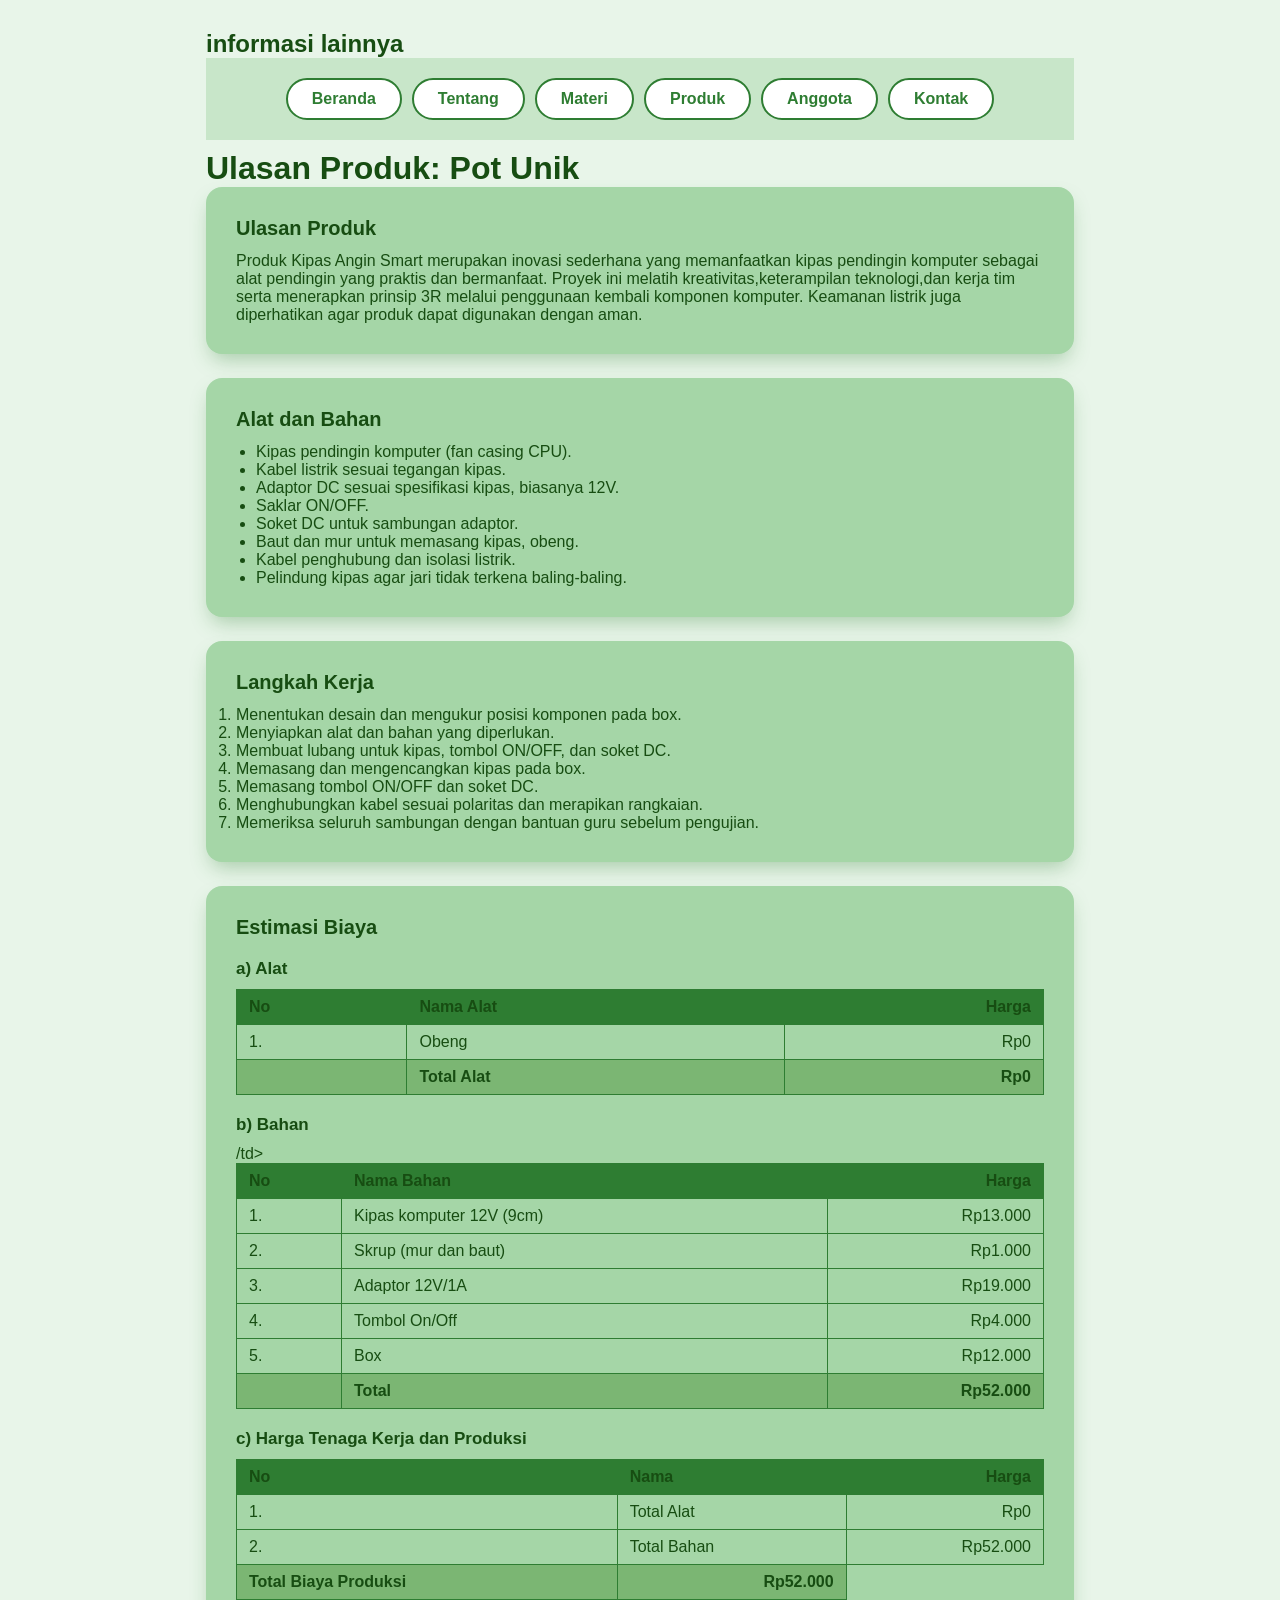
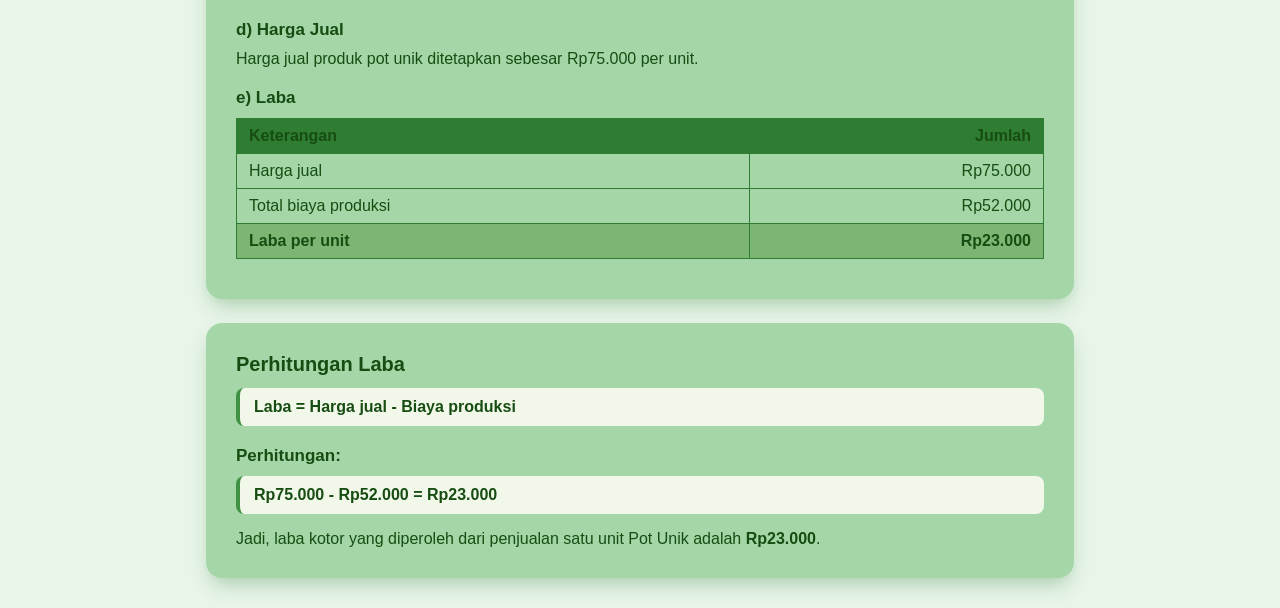
<file: produk1.html>
<!DOCTYPE html>
<html lang="id">
<head>
    <meta charset="UTF-8">
    <meta name="viewport" content="width=device-width, initial-scale=1.0">
    <title>Pot Unik</title>
    <link rel="stylesheet" href="style1.css">
</head>
<body>
    <main class="konten">
        <table >
            <aside>
                <h2>informasi lainnya</h2>
                <nav class="menu">
                    <a href="index.html">Beranda</a>
                    <a href="index.html #tentang">Tentang</a>
                    <a href="index.html #materi">Materi</a>
                    <a href="index.html #produk">Produk</a>
                    <a href="index.html #anggota">Anggota</a>
                    <a href="index.html #kontak">Kontak</a>
                </nav>
            </aside>
        </table>
        <header>
            <h1>Ulasan Produk: Pot Unik</h1>
        </header>

        <section class="halaman">
            <h2>Ulasan Produk</h2>
            <p>
                Produk Kipas Angin Smart merupakan inovasi sederhana yang memanfaatkan   kipas pendingin komputer sebagai alat pendingin yang praktis dan bermanfaat. Proyek ini melatih kreativitas,keterampilan teknologi,dan kerja tim serta menerapkan prinsip 3R melalui penggunaan kembali komponen komputer. Keamanan listrik juga diperhatikan agar produk dapat digunakan dengan aman.  
            </p>
        </section>

        <section class="halaman">
            <h2>Alat dan Bahan</h2>
            <ul>
                <li>Kipas pendingin komputer (fan casing CPU).</li>
                <li>Kabel listrik sesuai tegangan kipas.</li>
                <li>Adaptor DC sesuai spesifikasi kipas, biasanya 12V.</li>
                <li>Saklar ON/OFF.</li>
                <li>Soket DC untuk sambungan adaptor.</li>
                <li>Baut dan mur untuk memasang kipas, obeng.</li>
                <li>Kabel penghubung dan isolasi listrik.</li>
                <li>Pelindung kipas agar jari tidak terkena baling-baling.</li>
            </ul>
        </section>

        <section class="halaman">
            <h2>Langkah Kerja</h2>
            <ol>
                <li>Menentukan desain dan mengukur posisi komponen pada box. </li>
                <li>Menyiapkan alat dan bahan yang diperlukan.</li>
                <li>Membuat lubang untuk kipas, tombol ON/OFF, dan soket DC.</li>
                <li>Memasang dan mengencangkan kipas pada box.</li>
                <li>Memasang tombol ON/OFF dan soket DC.</li>
                <li>Menghubungkan kabel sesuai polaritas dan merapikan rangkaian.</li>
                <li>Memeriksa seluruh sambungan dengan bantuan guru sebelum pengujian.</li>
            </ol>
        </section>

        <section class="halaman">
            <h2>Estimasi Biaya</h2>

            <h3>a) Alat</h3>
            <table>
                <thead>
                    <tr><th>No</th><th>Nama Alat</th><th>Harga</th></tr>
                </thead>
                <tbody>
                    <tr><td>1.</td><td>Obeng</td><td>Rp0</td></tr>
                    <tr class="total"><td></td><td>Total Alat</td><td>Rp0</td></tr>
                </tbody>
            </table>

            <h3>b) Bahan</h3>
            <table>
                <thead>
                    <tr><th>No</th><th>Nama Bahan</th><th>Harga</th></tr>
                </thead>
                <tbody>
                    <tr><td>1.</td><td>Kipas komputer 12V (9cm)</td><td>Rp13.000</td></tr>
                    <tr><td>2.</td><td>Skrup (mur dan baut)</td><td>Rp1.000</td></tr>
                    <tr><td>3.</td><td>Adaptor 12V/1A</td><td>Rp19.000</td></tr>
                    <tr><td>4.</td><td>Tombol On/Off</td>/td><td>Rp4.000</td></tr>
                    <tr><td>5.</td><td>Box</td><td>Rp12.000</td></tr>
                    <tr class="total"><td></td><td>Total</td><td>Rp52.000</td></tr>
                </tbody>
            </table>

            <h3>c) Harga Tenaga Kerja dan Produksi</h3>
            <table>
                <thead>
                    <tr><th>No</th><th>Nama</th><th>Harga</th></tr>
                </thead>
                <tbody>
                    <tr><td>1.</td><td>Total Alat</td><td>Rp0</td></tr>
                    <tr><td>2.</td><td>Total Bahan</td><td>Rp52.000</td></tr>
                    <tr class="total"><td>Total Biaya Produksi</td><td>Rp52.000</td></tr>
                </tbody>
            </table>

            <h3>d) Harga Jual</h3>
            <p>Harga jual produk pot unik ditetapkan sebesar Rp75.000 per unit.</p>

            <h3>e) Laba</h3>
            <table>
                <thead>
                    <tr><th>Keterangan</th><th>Jumlah</th></tr>
                </thead>
                <tbody>
                    <tr><td>Harga jual</td><td>Rp75.000</td></tr>
                    <tr><td>Total biaya produksi</td><td>Rp52.000</td></tr>
                    <tr class="total"><td>Laba per unit</td><td>Rp23.000</td></tr>
                </tbody>
            </table>
        </section>

        <section class="halaman">
            <h2>Perhitungan Laba</h2>
            <p class="rumus">Laba = Harga jual - Biaya produksi</p>

            <h3>Perhitungan:</h3>
            <p class="rumus">Rp75.000 - Rp52.000 = Rp23.000</p>

            <p>
                Jadi, laba kotor yang diperoleh dari penjualan satu unit
                Pot Unik adalah <strong>Rp23.000</strong>.
            </p>
        </section>
    </main>
</body>
</html>
</file>
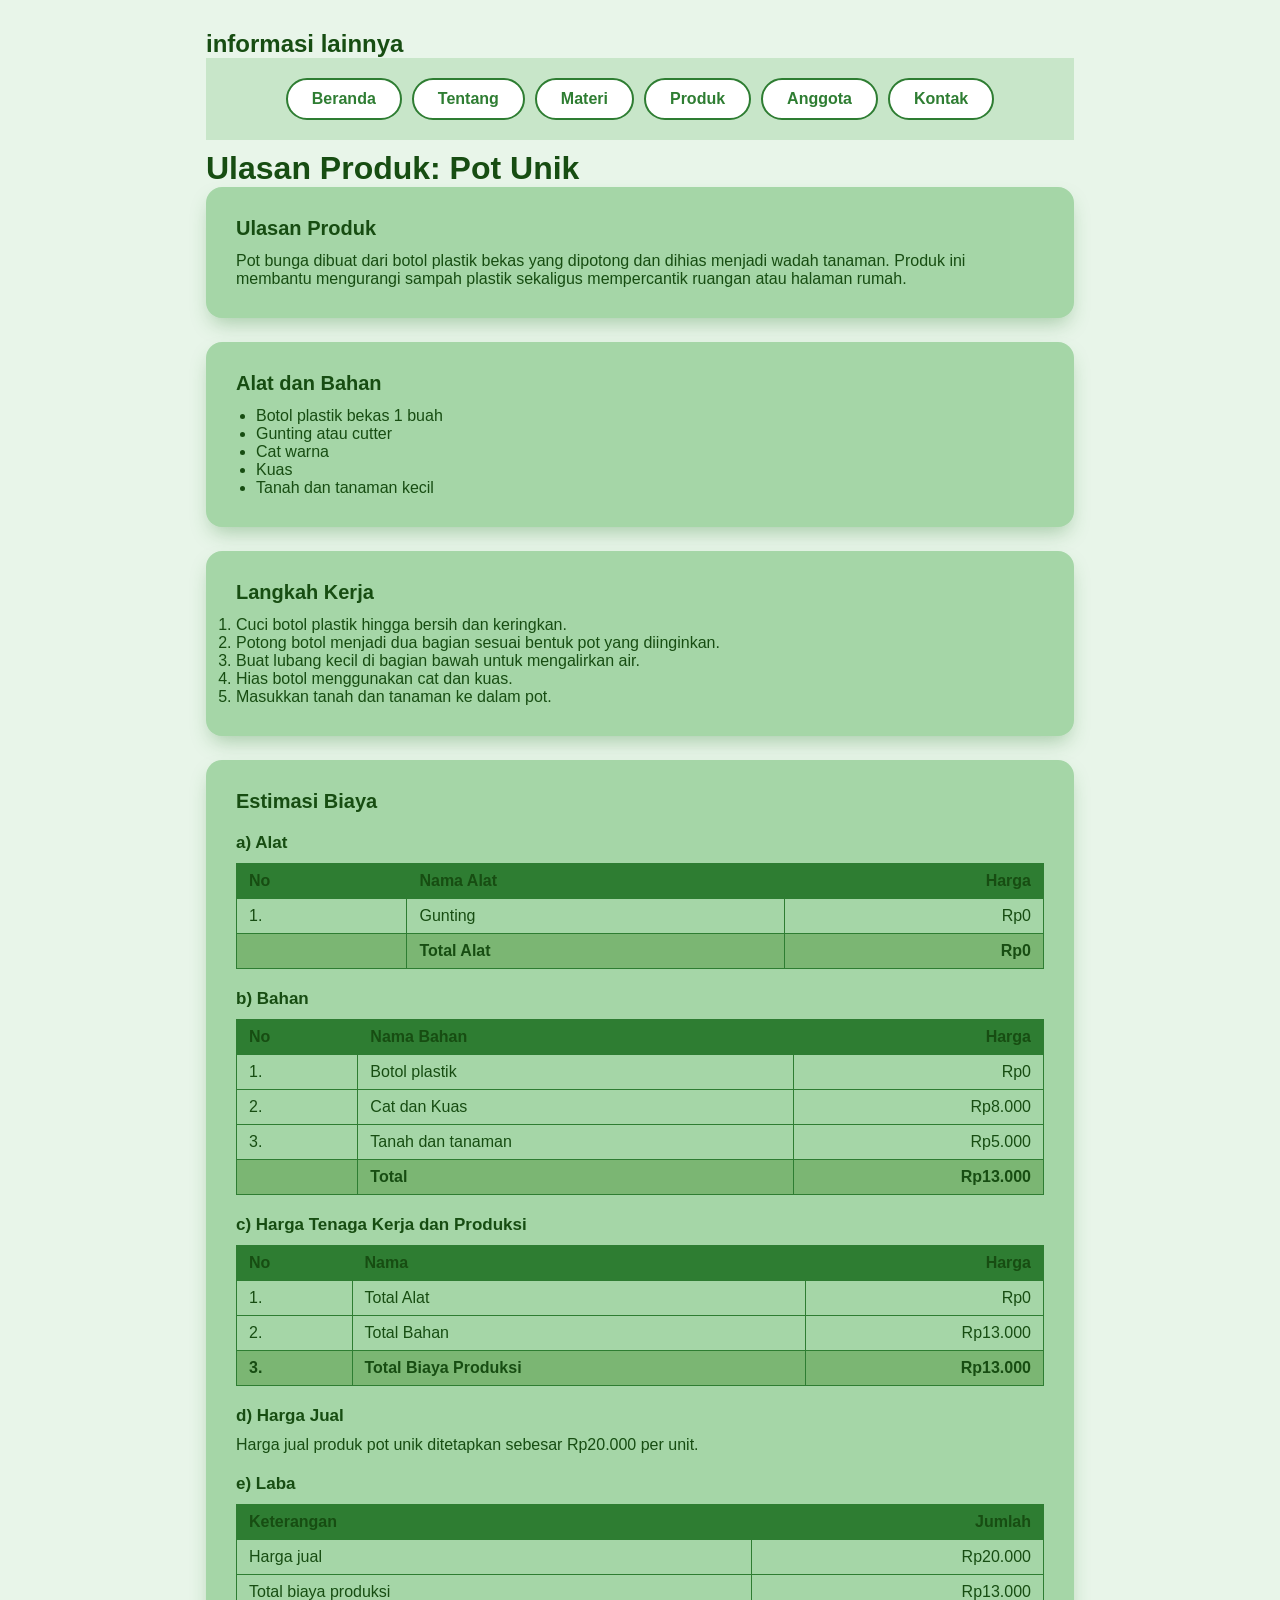
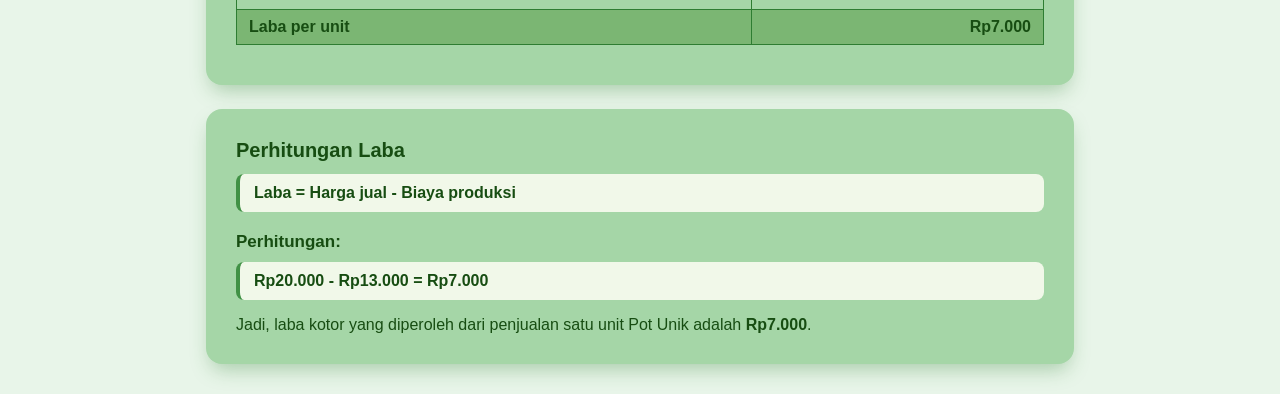
<file: produk2.html>
<!DOCTYPE html>
<html lang="id">
<head>
    <meta charset="UTF-8">
    <meta name="viewport" content="width=device-width, initial-scale=1.0">
    <title>Pot Unik</title>
    <link rel="stylesheet" href="style2.css">
</head>
<body>
    <main class="konten">
        <table >
            <aside>
                <h2>informasi lainnya</h2>
                <nav class="menu">
                    <a href="index.html">Beranda</a>
                    <a href="index.html #tentang">Tentang</a>
                    <a href="index.html #materi">Materi</a>
                    <a href="index.html #produk">Produk</a>
                    <a href="index.html #anggota">Anggota</a>
                    <a href="index.html #kontak">Kontak</a>
                </nav>
            </aside>
        </table>
        <header>
            <h1>Ulasan Produk: Pot Unik</h1>
        </header>

        <section class="halaman">
            <h2>Ulasan Produk</h2>
            <p>
                Pot bunga dibuat dari botol plastik bekas yang dipotong dan
                dihias menjadi wadah tanaman. Produk ini membantu mengurangi
                sampah plastik sekaligus mempercantik ruangan atau halaman
                rumah.
            </p>
        </section>

        <section class="halaman">
            <h2>Alat dan Bahan</h2>
            <ul>
                <li>Botol plastik bekas 1 buah</li>
                <li>Gunting atau cutter</li>
                <li>Cat warna</li>
                <li>Kuas</li>
                <li>Tanah dan tanaman kecil</li>
            </ul>
        </section>

        <section class="halaman">
            <h2>Langkah Kerja</h2>
            <ol>
                <li>Cuci botol plastik hingga bersih dan keringkan.</li>
                <li>Potong botol menjadi dua bagian sesuai bentuk pot yang diinginkan.</li>
                <li>Buat lubang kecil di bagian bawah untuk mengalirkan air.</li>
                <li>Hias botol menggunakan cat dan kuas.</li>
                <li>Masukkan tanah dan tanaman ke dalam pot.</li>
            </ol>
        </section>

        <section class="halaman">
            <h2>Estimasi Biaya</h2>

            <h3>a) Alat</h3>
            <table>
                <thead>
                    <tr><th>No</th><th>Nama Alat</th><th>Harga</th></tr>
                </thead>
                <tbody>
                    <tr><td>1.</td><td>Gunting</td><td>Rp0</td></tr>
                    <tr class="total"><td></td><td>Total Alat</td><td>Rp0</td></tr>
                </tbody>
            </table>

            <h3>b) Bahan</h3>
            <table>
                <thead>
                    <tr><th>No</th><th>Nama Bahan</th><th>Harga</th></tr>
                </thead>
                <tbody>
                    <tr><td>1.</td><td>Botol plastik</td><td>Rp0</td></tr>
                    <tr><td>2.</td><td>Cat dan Kuas</td><td>Rp8.000</td></tr>
                    <tr><td>3.</td><td>Tanah dan tanaman</td><td>Rp5.000</td></tr>
                    <tr class="total"><td></td><td>Total</td><td>Rp13.000</td></tr>
                </tbody>
            </table>

            <h3>c) Harga Tenaga Kerja dan Produksi</h3>
            <table>
                <thead>
                    <tr><th>No</th><th>Nama</th><th>Harga</th></tr>
                </thead>
                <tbody>
                    <tr><td>1.</td><td>Total Alat</td><td>Rp0</td></tr>
                    <tr><td>2.</td><td>Total Bahan</td><td>Rp13.000</td></tr>
                    <tr class="total"><td>3.</td><td>Total Biaya Produksi</td><td>Rp13.000</td></tr>
                </tbody>
            </table>

            <h3>d) Harga Jual</h3>
            <p>Harga jual produk pot unik ditetapkan sebesar Rp20.000 per unit.</p>

            <h3>e) Laba</h3>
            <table>
                <thead>
                    <tr><th>Keterangan</th><th>Jumlah</th></tr>
                </thead>
                <tbody>
                    <tr><td>Harga jual</td><td>Rp20.000</td></tr>
                    <tr><td>Total biaya produksi</td><td>Rp13.000</td></tr>
                    <tr class="total"><td>Laba per unit</td><td>Rp7.000</td></tr>
                </tbody>
            </table>
        </section>

        <section class="halaman">
            <h2>Perhitungan Laba</h2>
            <p class="rumus">Laba = Harga jual - Biaya produksi</p>

            <h3>Perhitungan:</h3>
            <p class="rumus">Rp20.000 - Rp13.000 = Rp7.000</p>

            <p>
                Jadi, laba kotor yang diperoleh dari penjualan satu unit
                Pot Unik adalah <strong>Rp7.000</strong>.
            </p>
        </section>
    </main>
</body>
</html>
</file>
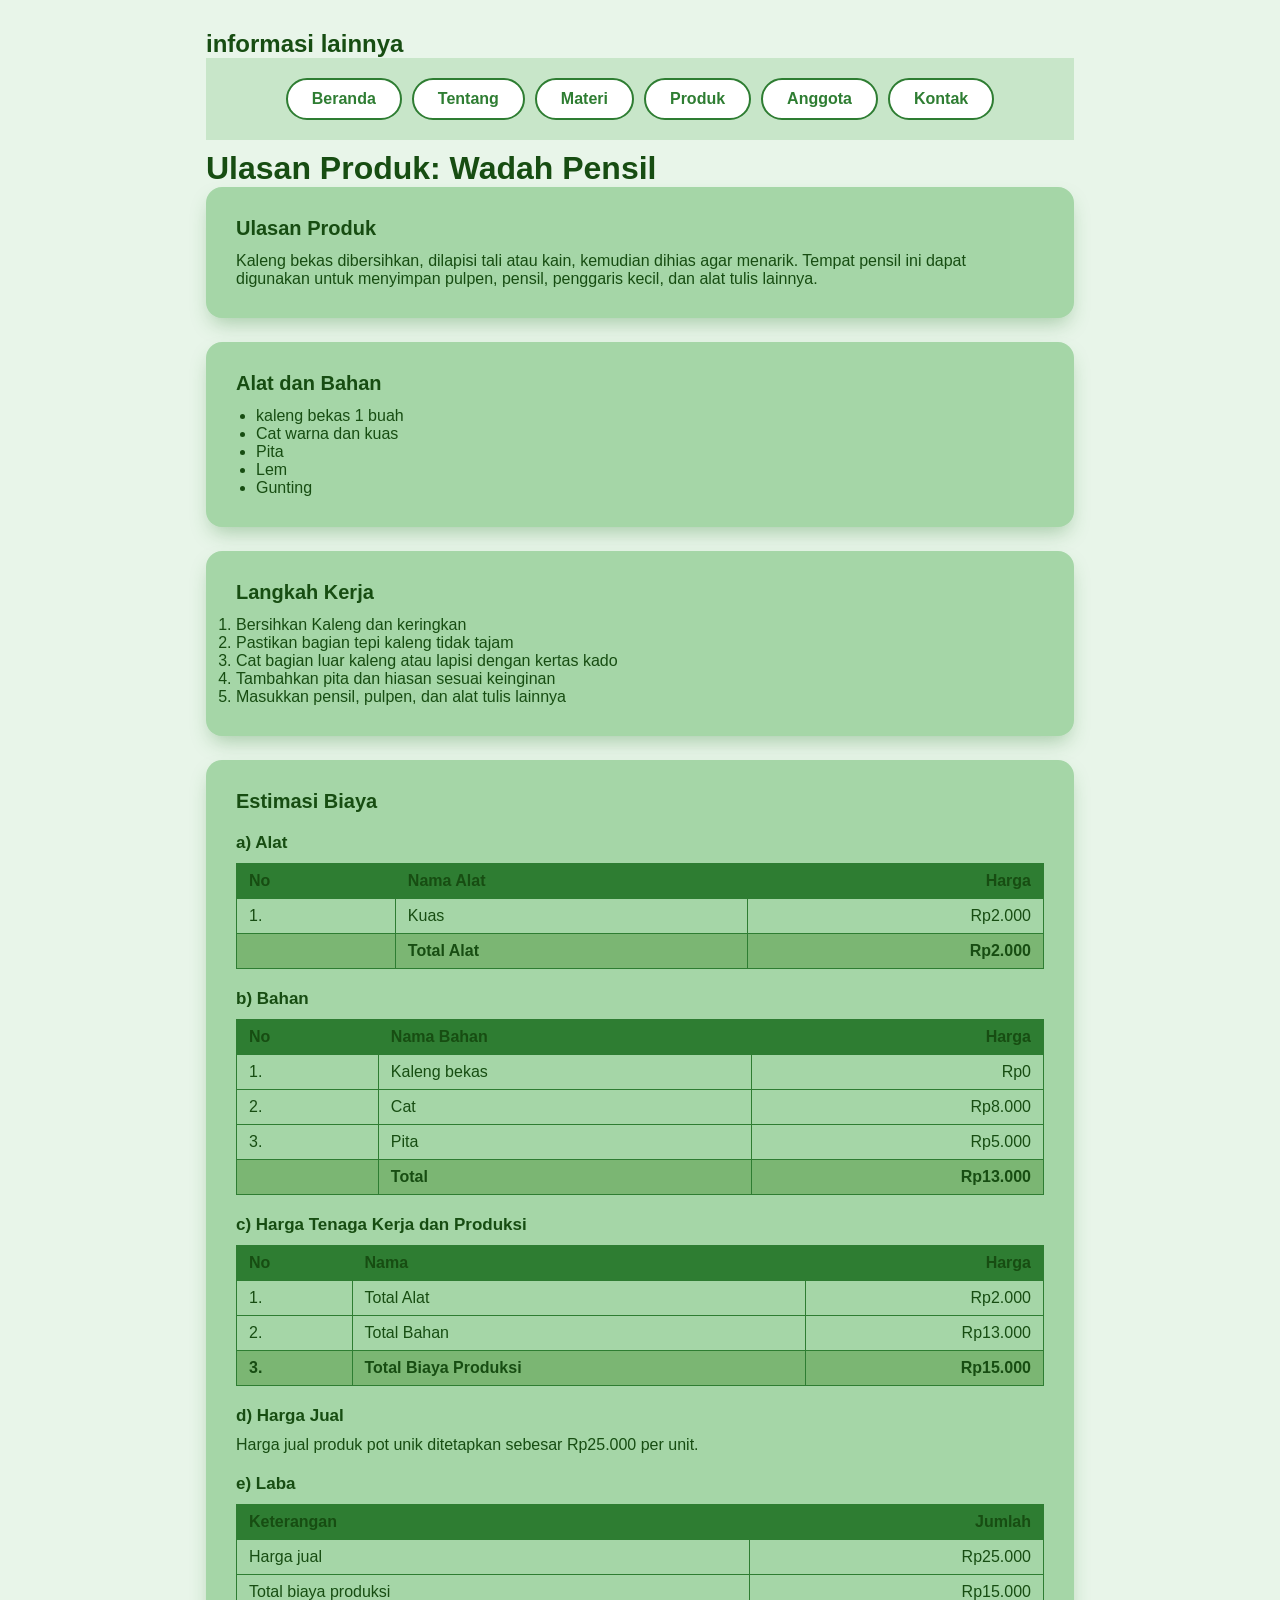
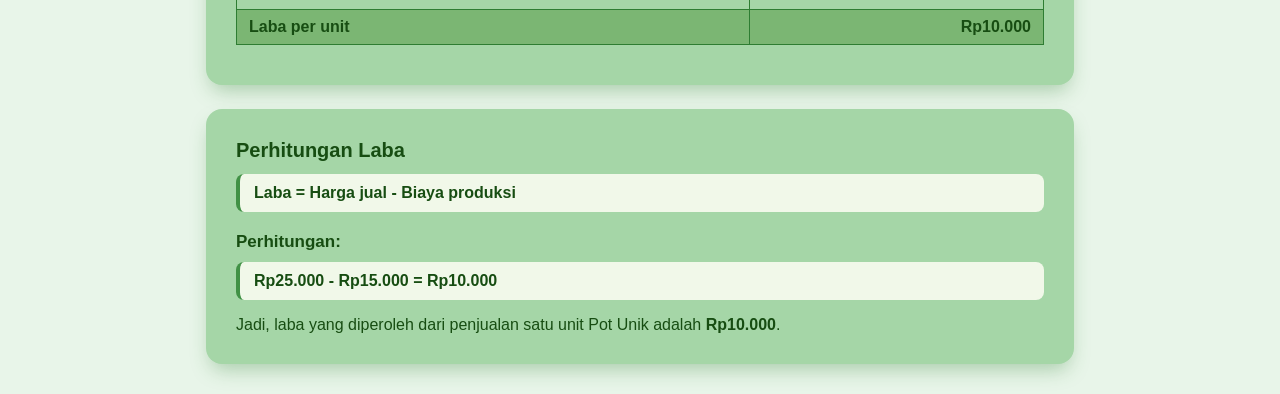
<file: produk3.html>
<!DOCTYPE html>
<html lang="id">
<head>
    <meta charset="UTF-8">
    <meta name="viewport" content="width=device-width, initial-scale=1.0">
    <title>Wadah Pensil</title>
    <link rel="stylesheet" href="style3.css">
</head>
<body>
    <main class="konten">
        <table >
            <aside>
                <h2>informasi lainnya</h2>
                <nav class="menu">
                    <a href="index.html">Beranda</a>
                    <a href="index.html #tentang">Tentang</a>
                    <a href="index.html #materi">Materi</a>
                    <a href="index.html #produk">Produk</a>
                    <a href="index.html #anggota">Anggota</a>
                    <a href="index.html #kontak">Kontak</a>
                </nav>
            </aside>
        </table>
        <header>
            <h1>Ulasan Produk: Wadah Pensil</h1>
        </header>

        <section class="halaman">
            <h2>Ulasan Produk</h2>
            <p>
                Kaleng bekas dibersihkan, dilapisi tali atau kain, kemudian dihias agar menarik. Tempat pensil ini dapat digunakan untuk menyimpan pulpen, pensil, penggaris kecil, dan alat tulis lainnya.
            </p>
        </section>

        <section class="halaman">
            <h2>Alat dan Bahan</h2>
            <ul>
                <li>kaleng bekas 1 buah</li>
                <li>Cat warna dan kuas</li>
                <li>Pita</li>
                <li>Lem</li>
                <li>Gunting</li>
            </ul>
        </section>

        <section class="halaman">
            <h2>Langkah Kerja</h2>
            <ol>
                <li>Bersihkan Kaleng dan keringkan</li>
                <li>Pastikan bagian tepi kaleng tidak tajam</li>
                <li>Cat bagian luar kaleng atau lapisi dengan kertas kado </li>
                <li>Tambahkan pita dan hiasan sesuai keinginan</li>
                <li>Masukkan pensil, pulpen, dan alat tulis lainnya</li>
            </ol>
        </section>

        <section class="halaman">
            <h2>Estimasi Biaya</h2>

            <h3>a) Alat</h3>
            <table>
                <thead>
                    <tr><th>No</th><th>Nama Alat</th><th>Harga</th></tr>
                </thead>
                <tbody>
                    <tr><td>1.</td><td>Kuas</td><td>Rp2.000</td></tr>
                    <tr class="total"><td></td><td>Total Alat</td><td>Rp2.000</td></tr>
                </tbody>
            </table>

            <h3>b) Bahan</h3>
            <table>
                <thead>
                    <tr><th>No</th><th>Nama Bahan</th><th>Harga</th></tr>
                </thead>
                <tbody>
                    <tr><td>1.</td><td>Kaleng bekas</td><td>Rp0</td></tr>
                    <tr><td>2.</td><td>Cat</td><td>Rp8.000</td></tr>
                    <tr><td>3.</td><td>Pita</td><td>Rp5.000</td></tr>
                    <tr class="total"><td></td><td>Total</td><td>Rp13.000</td></tr>
                </tbody>
            </table>

            <h3>c) Harga Tenaga Kerja dan Produksi</h3>
            <table>
                <thead>
                    <tr><th>No</th><th>Nama</th><th>Harga</th></tr>
                </thead>
                <tbody>
                    <tr><td>1.</td><td>Total Alat</td><td>Rp2.000</td></tr>
                    <tr><td>2.</td><td>Total Bahan</td><td>Rp13.000</td></tr>
                    <tr class="total"><td>3.</td><td>Total Biaya Produksi</td><td>Rp15.000</td></tr>
                </tbody>
            </table>

            <h3>d) Harga Jual</h3>
            <p>Harga jual produk pot unik ditetapkan sebesar Rp25.000 per unit.</p>

            <h3>e) Laba</h3>
            <table>
                <thead>
                    <tr><th>Keterangan</th><th>Jumlah</th></tr>
                </thead>
                <tbody>
                    <tr><td>Harga jual</td><td>Rp25.000</td></tr>
                    <tr><td>Total biaya produksi</td><td>Rp15.000</td></tr>
                    <tr class="total"><td>Laba per unit</td><td>Rp10.000</td></tr>
                </tbody>
            </table>
        </section>

        <section class="halaman">
            <h2>Perhitungan Laba</h2>
            <p class="rumus">Laba = Harga jual - Biaya produksi</p>

            <h3>Perhitungan:</h3>
            <p class="rumus">Rp25.000 - Rp15.000 = Rp10.000</p>

            <p>
                Jadi, laba yang diperoleh dari penjualan satu unit
                Pot Unik adalah <strong>Rp10.000</strong>.
            </p>
        </section>
    </main>
</body>
</html>
</file>
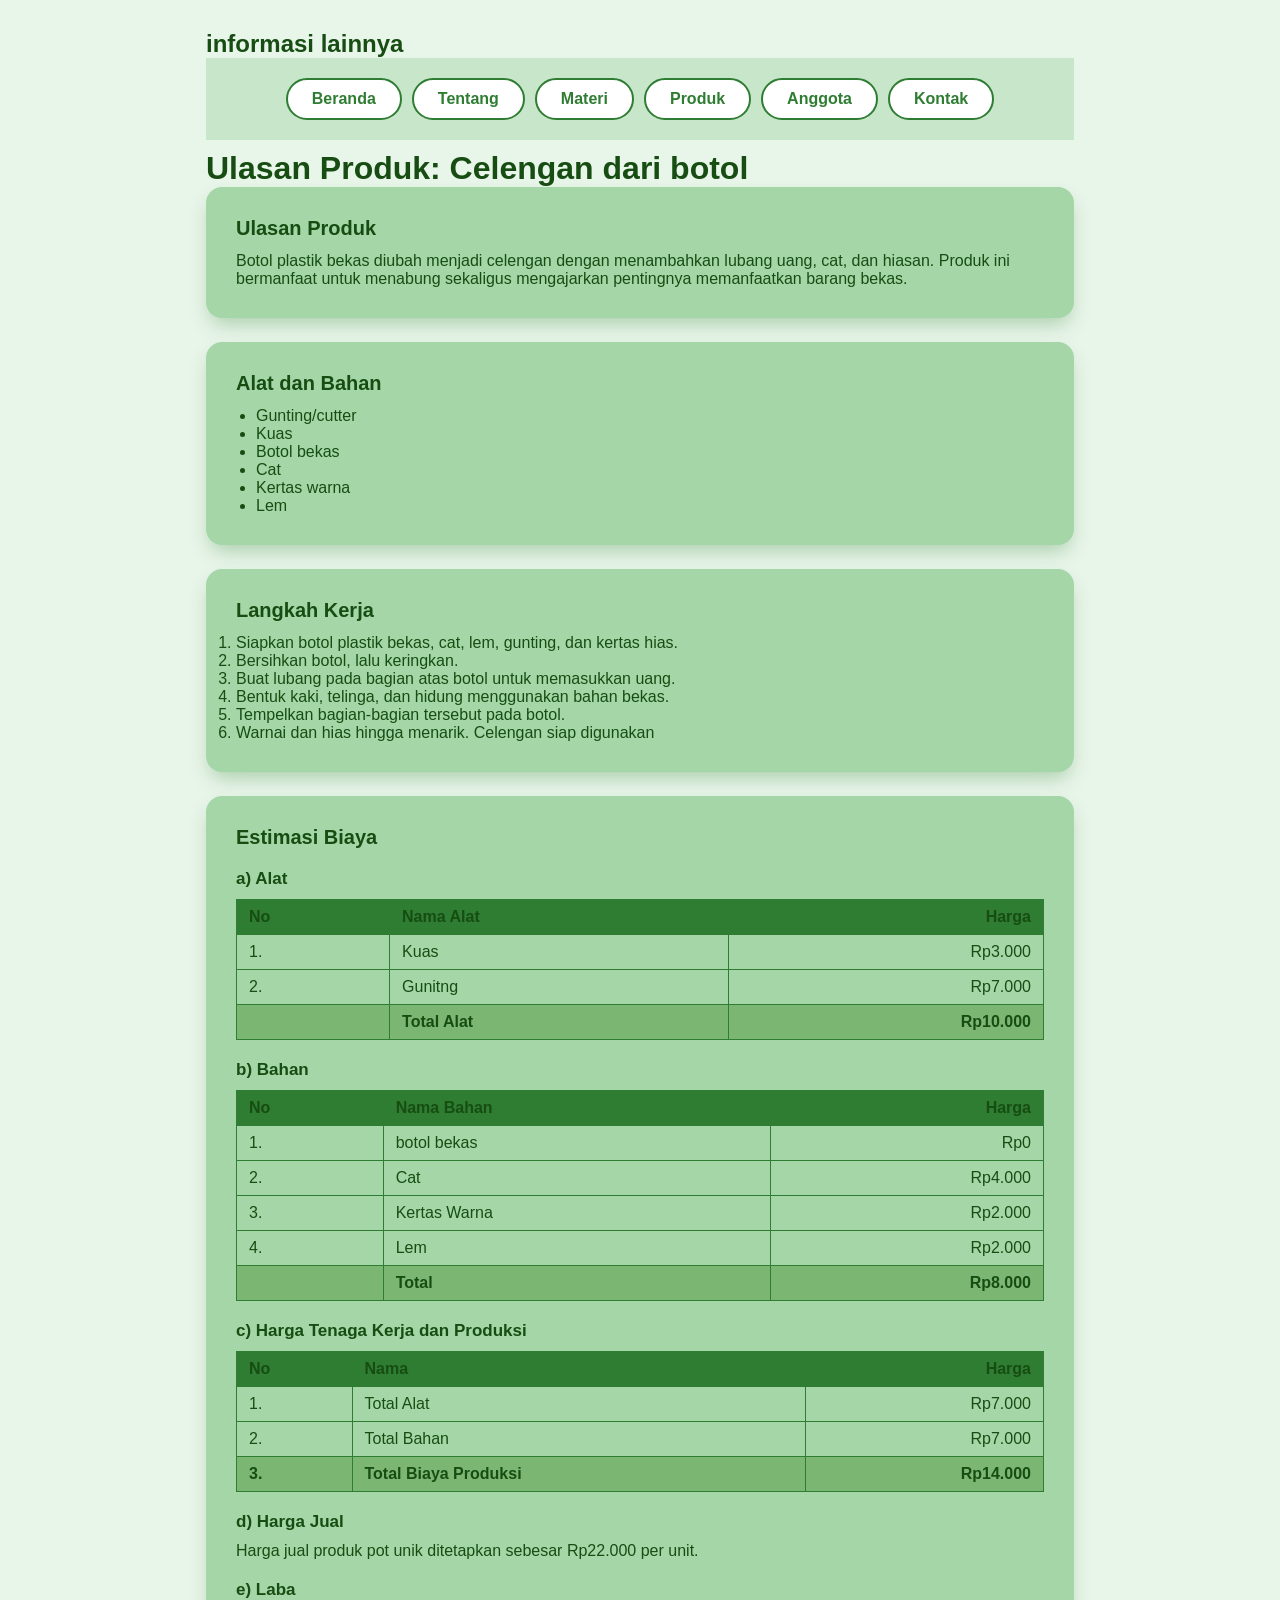
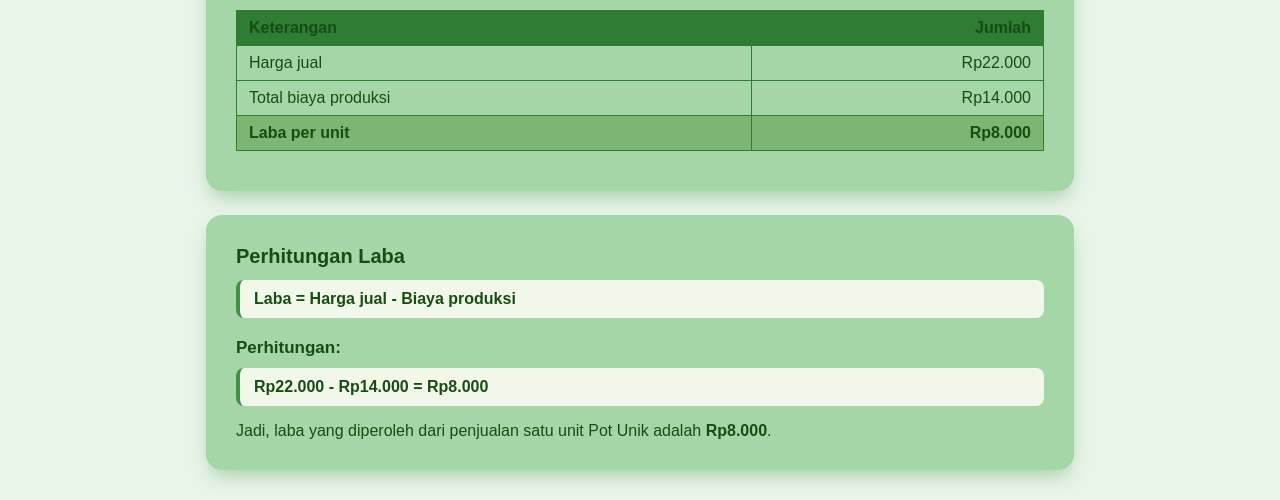
<file: produk4.html>
<!DOCTYPE html>
<html lang="id">
<head>
    <meta charset="UTF-8">
    <meta name="viewport" content="width=device-width, initial-scale=1.0">
    <title>Celengan dari botol</title>
    <link rel="stylesheet" href="style4.css">
</head>
<body>
    <main class="konten">
        <table >
            <aside>
                <h2>informasi lainnya</h2>
                <nav class="menu">
                    <a href="index.html">Beranda</a>
                    <a href="index.html #tentang">Tentang</a>
                    <a href="index.html #materi">Materi</a>
                    <a href="index.html #produk">Produk</a>
                    <a href="index.html #anggota">Anggota</a>
                    <a href="index.html #kontak">Kontak</a>
                </nav>
            </aside>
        </table>
        <header>
            <h1>Ulasan Produk: Celengan dari botol</h1>
        </header>

        <section class="halaman">
            <h2>Ulasan Produk</h2>
            <p>
                Botol plastik bekas diubah menjadi celengan dengan menambahkan lubang uang, cat, dan hiasan. Produk ini bermanfaat untuk menabung sekaligus mengajarkan pentingnya memanfaatkan barang bekas.
            </p>
        </section>

        <section class="halaman">
            <h2>Alat dan Bahan</h2>
            <ul>
                <li>Gunting/cutter</li>
                <li>Kuas</li>
                <li>Botol bekas</li>
                <li>Cat</li>
                <li>Kertas warna</li>
                <li>Lem</li>
            </ul>
        </section>

        <section class="halaman">
            <h2>Langkah Kerja</h2>
            <ol>
                <li>Siapkan botol plastik bekas, cat, lem, gunting, dan kertas hias.</li>
                <li>Bersihkan botol, lalu keringkan.</li>
                <li>Buat lubang pada bagian atas botol untuk memasukkan uang.</li>
                <li>Bentuk kaki, telinga, dan hidung menggunakan bahan bekas.</li>
                <li>Tempelkan bagian-bagian tersebut pada botol.</li>
                <li>Warnai dan hias hingga menarik. Celengan siap digunakan</li>

            </ol>
        </section>

        <section class="halaman">
            <h2>Estimasi Biaya</h2>

            <h3>a) Alat</h3>
            <table>
                <thead>
                    <tr><th>No</th><th>Nama Alat</th><th>Harga</th></tr>
                </thead>
                <tbody>
                    <tr><td>1.</td><td>Kuas</td><td>Rp3.000</td></tr>
                    <tr><td>2.</td><td>Gunitng</td><td>Rp7.000</td></tr>
                    <tr class="total"><td></td><td>Total Alat</td><td>Rp10.000</td></tr>
                </tbody>
            </table>

            <h3>b) Bahan</h3>
            <table>
                <thead>
                    <tr><th>No</th><th>Nama Bahan</th><th>Harga</th></tr>
                </thead>
                <tbody>
                    <tr><td>1.</td><td>botol bekas</td><td>Rp0</td></tr>
                    <tr><td>2.</td><td>Cat</td><td>Rp4.000</td></tr>
                    <tr><td>3.</td><td>Kertas Warna</td><td>Rp2.000</td></tr>
                    <tr><td>4.</td><td>Lem</td><td>Rp2.000</td></tr>
                    <tr class="total"><td></td><td>Total</td><td>Rp8.000</td></tr>
                </tbody>
            </table>

            <h3>c) Harga Tenaga Kerja dan Produksi</h3>
            <table>
                <thead>
                    <tr><th>No</th><th>Nama</th><th>Harga</th></tr>
                </thead>
                <tbody>
                    <tr><td>1.</td><td>Total Alat</td><td>Rp7.000</td></tr>
                    <tr><td>2.</td><td>Total Bahan</td><td>Rp7.000</td></tr>
                    <tr class="total"><td>3.</td><td>Total Biaya Produksi</td><td>Rp14.000</td></tr>
                </tbody>
            </table>

            <h3>d) Harga Jual</h3>
            <p>Harga jual produk pot unik ditetapkan sebesar Rp22.000 per unit.</p>

            <h3>e) Laba</h3>
            <table>
                <thead>
                    <tr><th>Keterangan</th><th>Jumlah</th></tr>
                </thead>
                <tbody>
                    <tr><td>Harga jual</td><td>Rp22.000</td></tr>
                    <tr><td>Total biaya produksi</td><td>Rp14.000</td></tr>
                    <tr class="total"><td>Laba per unit</td><td>Rp8.000</td></tr>
                </tbody>
            </table>
        </section>

        <section class="halaman">
            <h2>Perhitungan Laba</h2>
            <p class="rumus">Laba = Harga jual - Biaya produksi</p>

            <h3>Perhitungan:</h3>
            <p class="rumus">Rp22.000 - Rp14.000 = Rp8.000</p>

            <p>
                Jadi, laba yang diperoleh dari penjualan satu unit
                Pot Unik adalah <strong>Rp8.000</strong>.
            </p>
        </section>
    </main>
</body>
</html>
</file>
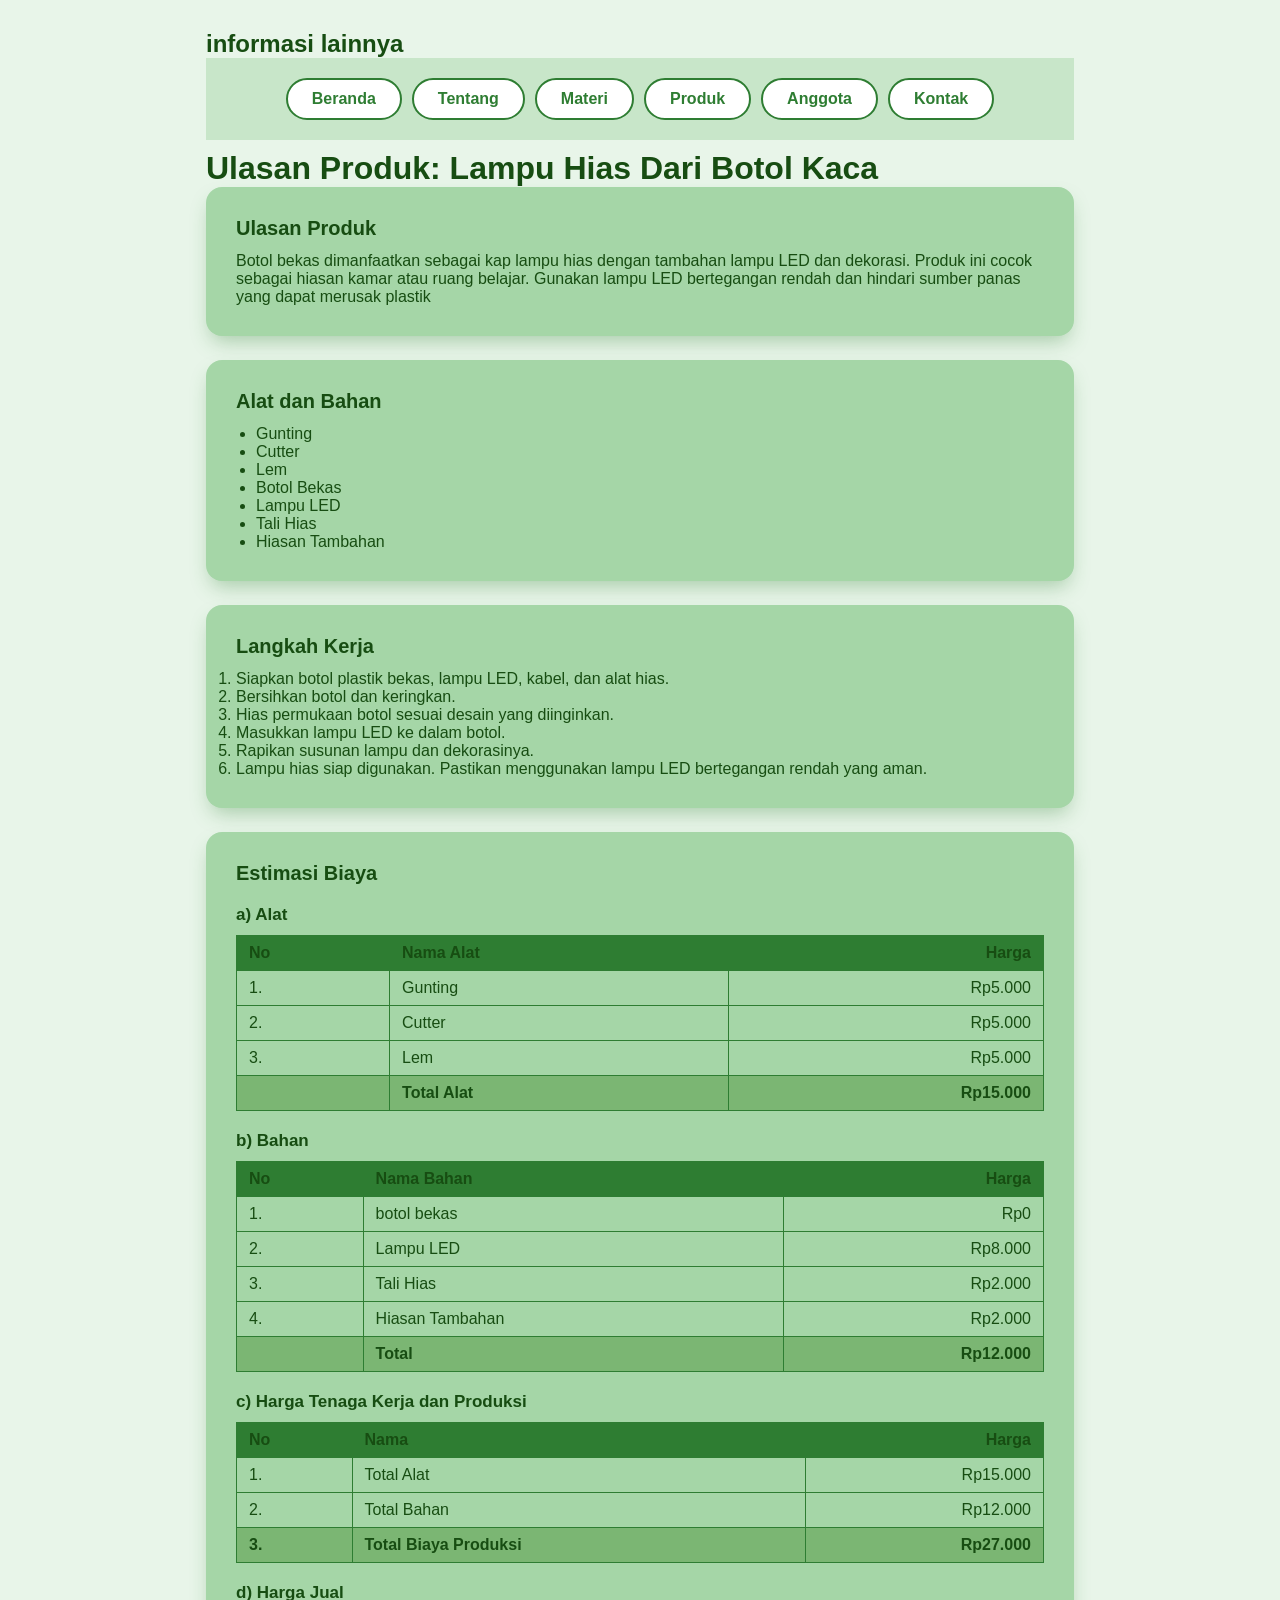
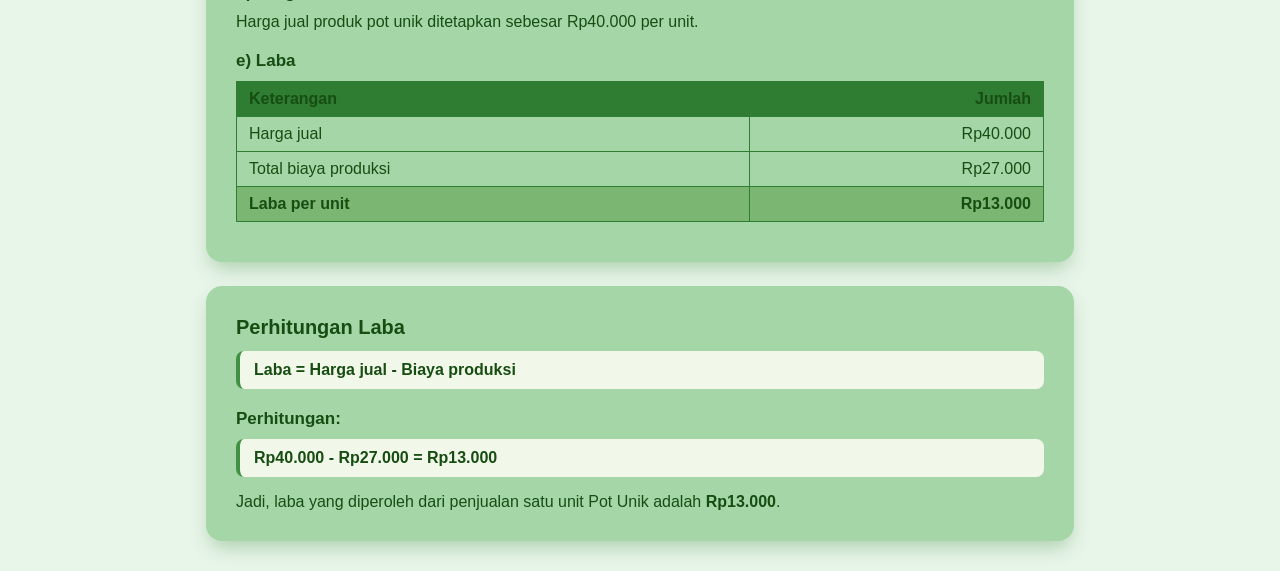
<file: produk5.html>
<!DOCTYPE html>
<html lang="id">
<head>
    <meta charset="UTF-8">
    <meta name="viewport" content="width=device-width, initial-scale=1.0">
    <title>Lampu Hias Dari Botol Kaca</title>
    <link rel="stylesheet" href="style5.css">
</head>
<body>
    <main class="konten">
        <table >
            <aside>
                <h2>informasi lainnya</h2>
                <nav class="menu">
                    <a href="index.html">Beranda</a>
                    <a href="index.html #tentang">Tentang</a>
                    <a href="index.html #materi">Materi</a>
                    <a href="index.html #produk">Produk</a>
                    <a href="index.html #anggota">Anggota</a>
                    <a href="index.html #kontak">Kontak</a>
                </nav>
            </aside>
        </table>
        <header>
            <h1>Ulasan Produk: Lampu Hias Dari Botol Kaca</h1>
        </header>

        <section class="halaman">
            <h2>Ulasan Produk</h2>
            <p>
                Botol bekas dimanfaatkan sebagai kap lampu hias dengan tambahan lampu LED dan dekorasi. Produk ini cocok sebagai hiasan kamar atau ruang belajar. Gunakan lampu LED bertegangan rendah dan hindari sumber panas yang dapat merusak plastik
            </p>
        </section>

        <section class="halaman">
            <h2>Alat dan Bahan</h2>
            <ul>
                <li>Gunting</li>
                <li>Cutter</li>
                <li>Lem</li>
                <li>Botol Bekas</li>
                <li>Lampu LED</li>
                <li>Tali Hias</li>
                <li>Hiasan Tambahan</li>
            </ul>
        </section>

        <section class="halaman">
            <h2>Langkah Kerja</h2>
            <ol>
                <li>Siapkan botol plastik bekas, lampu LED, kabel, dan alat hias.</li>
                <li>Bersihkan botol dan keringkan.</li>
                <li>Hias permukaan botol sesuai desain yang diinginkan.</li>
                <li>Masukkan lampu LED ke dalam botol.</li>
                <li>Rapikan susunan lampu dan dekorasinya.</li>
                <li>Lampu hias siap digunakan. Pastikan menggunakan lampu LED bertegangan rendah yang aman.</li>
            </ol>
        </section>

        <section class="halaman">
            <h2>Estimasi Biaya</h2>

            <h3>a) Alat</h3>
            <table>
                <thead>
                    <tr><th>No</th><th>Nama Alat</th><th>Harga</th></tr>
                </thead>
                <tbody>
                    <tr><td>1.</td><td>Gunting</td><td>Rp5.000</td></tr>
                    <tr><td>2.</td><td>Cutter</td><td>Rp5.000</td></tr>
                    <tr><td>3.</td><td>Lem</td><td>Rp5.000</td></tr>
                    <tr class="total"><td></td><td>Total Alat</td><td>Rp15.000</td></tr>
                </tbody>
            </table>

            <h3>b) Bahan</h3>
            <table>
                <thead>
                    <tr><th>No</th><th>Nama Bahan</th><th>Harga</th></tr>
                </thead>
                <tbody>
                    <tr><td>1.</td><td>botol bekas</td><td>Rp0</td></tr>
                    <tr><td>2.</td><td>Lampu LED</td><td>Rp8.000</td></tr>
                    <tr><td>3.</td><td>Tali Hias</td><td>Rp2.000</td></tr>
                    <tr><td>4.</td><td>Hiasan Tambahan</td><td>Rp2.000</td></tr>
                    <tr class="total"><td></td><td>Total</td><td>Rp12.000</td></tr>
                </tbody>
            </table>

            <h3>c) Harga Tenaga Kerja dan Produksi</h3>
            <table>
                <thead>
                    <tr><th>No</th><th>Nama</th><th>Harga</th></tr>
                </thead>
                <tbody>
                    <tr><td>1.</td><td>Total Alat</td><td>Rp15.000</td></tr>
                    <tr><td>2.</td><td>Total Bahan</td><td>Rp12.000</td></tr>
                    <tr class="total"><td>3.</td><td>Total Biaya Produksi</td><td>Rp27.000</td></tr>
                </tbody>
            </table>

            <h3>d) Harga Jual</h3>
            <p>Harga jual produk pot unik ditetapkan sebesar Rp40.000 per unit.</p>

            <h3>e) Laba</h3>
            <table>
                <thead>
                    <tr><th>Keterangan</th><th>Jumlah</th></tr>
                </thead>
                <tbody>
                    <tr><td>Harga jual</td><td>Rp40.000</td></tr>
                    <tr><td>Total biaya produksi</td><td>Rp27.000</td></tr>
                    <tr class="total"><td>Laba per unit</td><td>Rp13.000</td></tr>
                </tbody>
            </table>
        </section>

        <section class="halaman">
            <h2>Perhitungan Laba</h2>
            <p class="rumus">Laba = Harga jual - Biaya produksi</p>

            <h3>Perhitungan:</h3>
            <p class="rumus">Rp40.000 - Rp27.000 = Rp13.000</p>

            <p>
                Jadi, laba yang diperoleh dari penjualan satu unit
                Pot Unik adalah <strong>Rp13.000</strong>.
            </p>
        </section>
    </main>
</body>
</html>
</file>
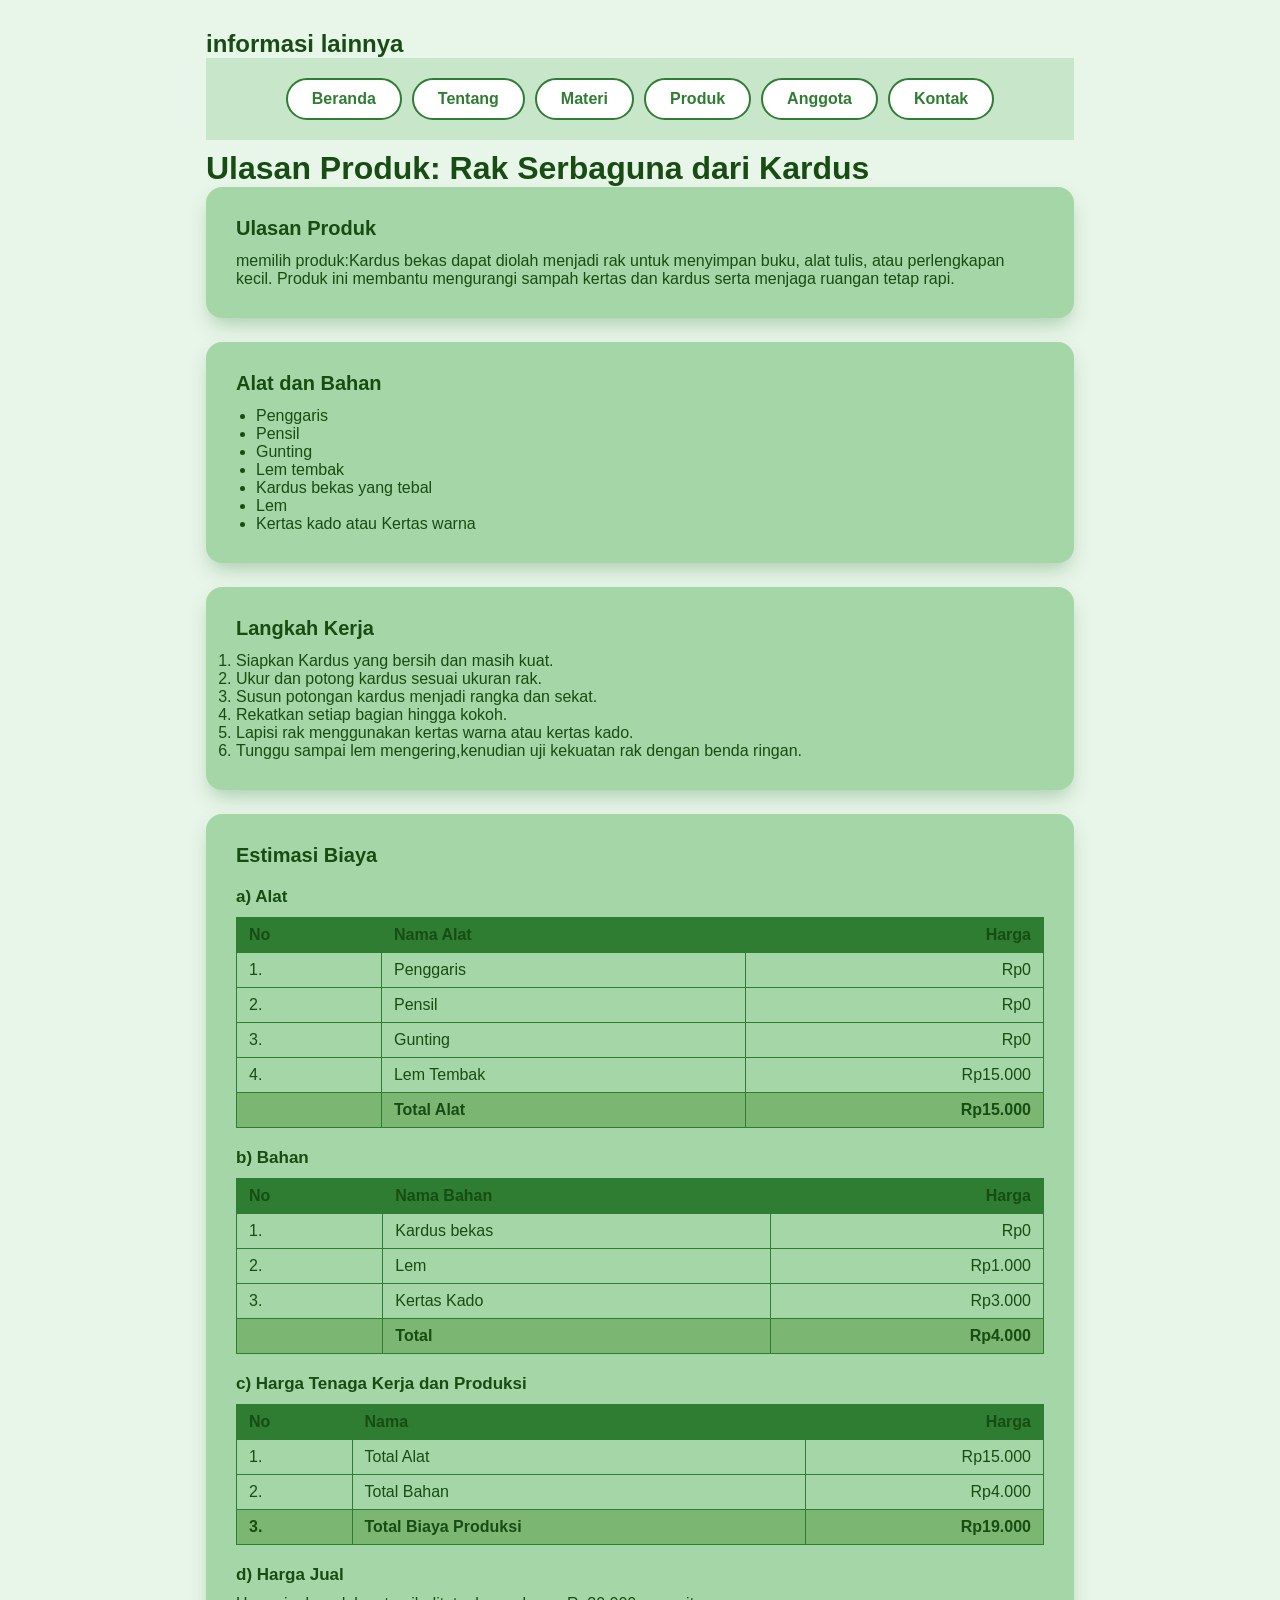
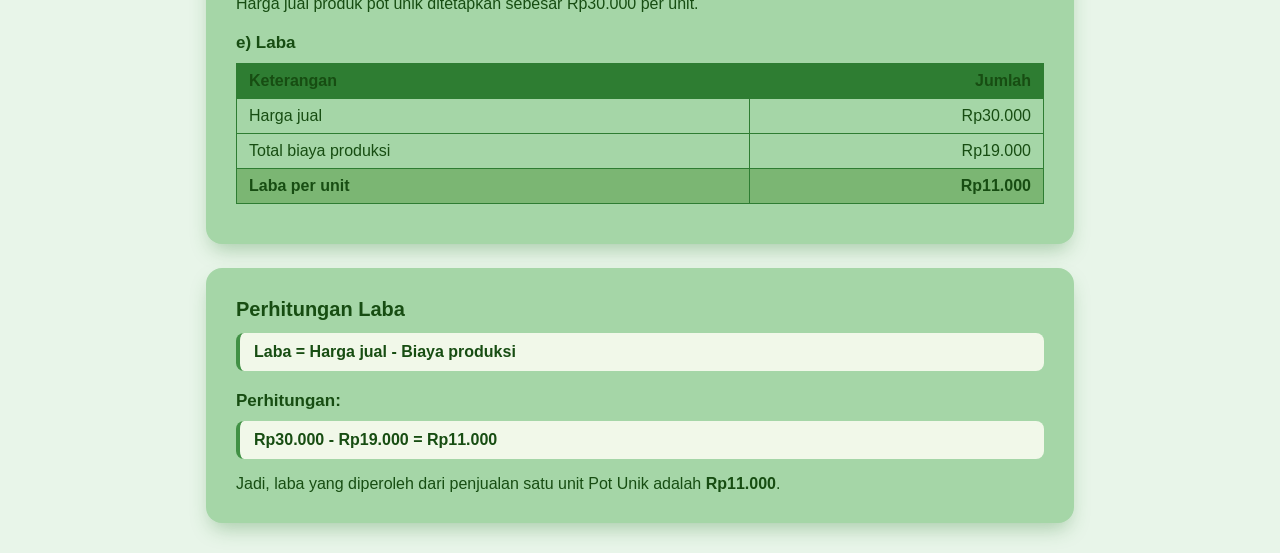
<file: produk6.html>
<!DOCTYPE html>
<html lang="id">
<head>
    <meta charset="UTF-8">
    <meta name="viewport" content="width=device-width, initial-scale=1.0">
    <title>Rak Serbaguna dari Kardus</title>
    <link rel="stylesheet" href="style6.css">
</head>
<body>
    <main class="konten">
        <table >
            <aside>
                <h2>informasi lainnya</h2>
                <nav class="menu">
                    <a href="index.html">Beranda</a>
                    <a href="index.html #tentang">Tentang</a>
                    <a href="index.html #materi">Materi</a>
                    <a href="index.html #produk">Produk</a>
                    <a href="index.html #anggota">Anggota</a>
                    <a href="index.html #kontak">Kontak</a>
                </nav>
            </aside>
        </table>
        <header>
            <h1>Ulasan Produk: Rak Serbaguna dari Kardus</h1>
        </header>

        <section class="halaman">
            <h2>Ulasan Produk</h2>
            <p>
                memilih produk:Kardus bekas dapat diolah menjadi rak untuk menyimpan buku, alat tulis, atau perlengkapan kecil. Produk ini membantu mengurangi sampah kertas dan kardus serta menjaga ruangan tetap rapi.
            </p>
        </section>

        <section class="halaman">
            <h2>Alat dan Bahan</h2>
            <ul>
                <li>Penggaris</li>
                <li>Pensil</li>
                <li>Gunting</li>
                <li>Lem tembak</li>
                <li>Kardus bekas yang tebal</li>
                <li>Lem</li>
                <li>Kertas kado atau Kertas warna</li>
            </ul>
        </section>

        <section class="halaman">
            <h2>Langkah Kerja</h2>
            <ol>
                <li>Siapkan Kardus yang bersih dan masih kuat.</li>
                <li>Ukur dan potong kardus sesuai ukuran rak.</li>
                <li>Susun potongan kardus menjadi rangka dan sekat.</li>
                <li>Rekatkan setiap bagian hingga kokoh.</li>
                <li>Lapisi rak menggunakan kertas warna atau kertas kado.</li>
                <li>Tunggu sampai lem mengering,kenudian uji kekuatan rak dengan benda ringan. </li>
                                
            </ol>
        </section>

        <section class="halaman">
            <h2>Estimasi Biaya</h2>

            <h3>a) Alat</h3>
            <table>
                <thead>
                    <tr><th>No</th><th>Nama Alat</th><th>Harga</th></tr>
                </thead>
                <tbody>
                    <tr><td>1.</td><td>Penggaris</td><td>Rp0</td></tr>
                    <tr><td>2.</td><td>Pensil</td><td>Rp0</td></tr>
                    <tr><td>3.</td><td>Gunting</td><td>Rp0</td></tr>
                    <tr><td>4.</td><td>Lem Tembak</td><td>Rp15.000</td></tr>
                    <tr class="total"><td></td><td>Total Alat</td><td>Rp15.000</td></tr>
                </tbody>
            </table>

            <h3>b) Bahan</h3>
            <table>
                <thead>
                    <tr><th>No</th><th>Nama Bahan</th><th>Harga</th></tr>
                </thead>
                <tbody>
                    <tr><td>1.</td><td>Kardus bekas</td><td>Rp0</td></tr>
                    <tr><td>2.</td><td>Lem</td><td>Rp1.000</td></tr>
                    <tr><td>3.</td><td>Kertas Kado</td><td>Rp3.000</td></tr>
                    <tr class="total"><td></td><td>Total</td><td>Rp4.000</td></tr>
                </tbody>
            </table>

            <h3>c) Harga Tenaga Kerja dan Produksi</h3>
            <table>
                <thead>
                    <tr><th>No</th><th>Nama</th><th>Harga</th></tr>
                </thead>
                <tbody>
                    <tr><td>1.</td><td>Total Alat</td><td>Rp15.000</td></tr>
                    <tr><td>2.</td><td>Total Bahan</td><td>Rp4.000</td></tr>
                    <tr class="total"><td>3.</td><td>Total Biaya Produksi</td><td>Rp19.000</td></tr>
                </tbody>
            </table>

            <h3>d) Harga Jual</h3>
            <p>Harga jual produk pot unik ditetapkan sebesar Rp30.000 per unit.</p>

            <h3>e) Laba</h3>
            <table>
                <thead>
                    <tr><th>Keterangan</th><th>Jumlah</th></tr>
                </thead>
                <tbody>
                    <tr><td>Harga jual</td><td>Rp30.000</td></tr>
                    <tr><td>Total biaya produksi</td><td>Rp19.000</td></tr>
                    <tr class="total"><td>Laba per unit</td><td>Rp11.000</td></tr>
                </tbody>
            </table>
        </section>

        <section class="halaman">
            <h2>Perhitungan Laba</h2>
            <p class="rumus">Laba = Harga jual - Biaya produksi</p>

            <h3>Perhitungan:</h3>
            <p class="rumus">Rp30.000 - Rp19.000 = Rp11.000</p>

            <p>
                Jadi, laba yang diperoleh dari penjualan satu unit
                Pot Unik adalah <strong>Rp11.000</strong>.
            </p>
        </section>
    </main>
</body>
</html>
</file>
<file: style1.css>
* {
    margin: 0;
    padding: 0;
    box-sizing: border-box;
}

body {
    font-family: Arial, Helvetica, sans-serif;
    background: #e8f5e9;
    color: #174d12;
    min-height: 100vh;
}


.konten {
    max-width: 900PX;
    margin: 30px auto;
    padding: 0 16px;
}

input[type="radio"] {
    display: none;
  }
  
.menu {
    display: flex;
    justify-content: center;
    flex-wrap: wrap;
    gap: 10px;
    padding: 20px;
    background: #c8e6c9;
    position: sticky;
    top: 0;
    z-index: 10;
  }

.menu a {
    text-decoration: none;
    padding: 10px 24px;
    background: #fff;
    color: #2e7d32;
    border: 2px solid #2e7d32;
    border-radius: 30px;
    font-weight: 600;
    cursor: pointer;
    transition: 0.3s;
  }

.menu label:hover {
    background: #a5d6a7;
  }

  body:has(#halaman:target) .menu a[href="#beranda"],
  body:has(#tentang:target) .menu a[href="#tentang"],
  body:has(#materi:target) .menu a[href="#materi"],
  body:has(#produk:target) .menu a[href="#produk"],
  body:has(#anggota:target) .menu a[href="#anggota"],
  body:has(#kontak:target) .menu a[href="#kontak"],
  body:has(#beranda:target) .menu a[href="#beranda"] {
    background: #2e7d32;
    color: #fff;
  }


.halaman {
    display: block;
    background: #a5d6a7;
    padding: 30px;
    margin-bottom: 24px;
    border-radius: 16px;
    box-shadow: 0 10px 20px -5px rgba(46, 125, 50, 0.35);
    transition: transform 0.3s ease, box-shadow 0.3s ease;
}

.halaman:hover {
    transform: translateY(-8px);
    box-shadow: 0 18px 28px -5px rgba(46, 125, 50, 0.45s);
}

.halaman ul {
    padding-left: 20px;
}

.halaman h2 {
    margin-bottom: 12px;
    font-size: 20px;
}

.halaman p {
    line-height: 1,6;
}

.halaman h3 {
    margin: 20px 0 10px;
    font-size: 17px;
}

table {
    width: 100%;
    border-collapse: collapse;
    margin-bottom: 10px;
}

th, td {
    border: 1ox solid #528b55;
    padding: 8px 12px;
    text-align: left;
}

th {
    background: #c8e6c9;
}

td:last-child, th:last-child {
    text-align: right;
}

tr.td {
    font-weight: bold;
    background: #f1f8e9;
}

.halaman h3 {
    margin: 20px 0 10px;
    font-size: 17px;
}

table {
    width: 100%;
    border-collapse: collapse;
    margin-bottom: 10px;
}

th, td {
    border: 1px solid #2e7d32;
    padding: 8px 12px;
    text-align: left;
}

th {
    background: #2e7d32;
}

td:last-child, th:last-child {
    text-align: right;
}

tr.total td {
    font-weight: bold;
    background: #7bb673;
}

.rumus {
    background: #f1f8e9;
    border-left: 4px solid #419145;
    padding: 10px 14px;
    margin: 8px 0 16px;
    border-radius: 8px;
    font-weight: bold;
}
</file>
<file: style2.css>
* {
    margin: 0;
    padding: 0;
    box-sizing: border-box;
}

body {
    font-family: Arial, Helvetica, sans-serif;
    background: #e8f5e9;
    color: #174d12;
    min-height: 100vh;
}


.konten {
    max-width: 900PX;
    margin: 30px auto;
    padding: 0 16px;
}

input[type="radio"] {
    display: none;
  }
  
.menu {
    display: flex;
    justify-content: center;
    flex-wrap: wrap;
    gap: 10px;
    padding: 20px;
    background: #c8e6c9;
    position: sticky;
    top: 0;
    z-index: 10;
  }

.menu a {
    text-decoration: none;
    padding: 10px 24px;
    background: #fff;
    color: #2e7d32;
    border: 2px solid #2e7d32;
    border-radius: 30px;
    font-weight: 600;
    cursor: pointer;
    transition: 0.3s;
  }

.menu label:hover {
    background: #a5d6a7;
  }

  body:has(#halaman:target) .menu a[href="#beranda"],
  body:has(#tentang:target) .menu a[href="#tentang"],
  body:has(#materi:target) .menu a[href="#materi"],
  body:has(#produk:target) .menu a[href="#produk"],
  body:has(#anggota:target) .menu a[href="#anggota"],
  body:has(#kontak:target) .menu a[href="#kontak"],
  body:has(#beranda:target) .menu a[href="#beranda"] {
    background: #2e7d32;
    color: #fff;
  }


.halaman {
    display: block;
    background: #a5d6a7;
    padding: 30px;
    margin-bottom: 24px;
    border-radius: 16px;
    box-shadow: 0 10px 20px -5px rgba(46, 125, 50, 0.35);
    transition: transform 0.3s ease, box-shadow 0.3s ease;
}

.halaman:hover {
    transform: translateY(-8px);
    box-shadow: 0 18px 28px -5px rgba(46, 125, 50, 0.45s);
}

.halaman ul {
    padding-left: 20px;
}

.halaman h2 {
    margin-bottom: 12px;
    font-size: 20px;
}

.halaman p {
    line-height: 1,6;
}

.halaman h3 {
    margin: 20px 0 10px;
    font-size: 17px;
}

table {
    width: 100%;
    border-collapse: collapse;
    margin-bottom: 10px;
}

th, td {
    border: 1ox solid #528b55;
    padding: 8px 12px;
    text-align: left;
}

th {
    background: #c8e6c9;
}

td:last-child, th:last-child {
    text-align: right;
}

tr.td {
    font-weight: bold;
    background: #f1f8e9;
}

.halaman h3 {
    margin: 20px 0 10px;
    font-size: 17px;
}

table {
    width: 100%;
    border-collapse: collapse;
    margin-bottom: 10px;
}

th, td {
    border: 1px solid #2e7d32;
    padding: 8px 12px;
    text-align: left;
}

th {
    background: #2e7d32;
}

td:last-child, th:last-child {
    text-align: right;
}

tr.total td {
    font-weight: bold;
    background: #7bb673;
}

.rumus {
    background: #f1f8e9;
    border-left: 4px solid #419145;
    padding: 10px 14px;
    margin: 8px 0 16px;
    border-radius: 8px;
    font-weight: bold;
}
</file>
<file: style3.css>
* {
    margin: 0;
    padding: 0;
    box-sizing: border-box;
}

body {
    font-family: Arial, Helvetica, sans-serif;
    background: #e8f5e9;
    color: #174d12;
    min-height: 100vh;
}


.konten {
    max-width: 900PX;
    margin: 30px auto;
    padding: 0 16px;
}

input[type="radio"] {
    display: none;
  }
  
.menu {
    display: flex;
    justify-content: center;
    flex-wrap: wrap;
    gap: 10px;
    padding: 20px;
    background: #c8e6c9;
    position: sticky;
    top: 0;
    z-index: 10;
  }

.menu a {
    text-decoration: none;
    padding: 10px 24px;
    background: #fff;
    color: #2e7d32;
    border: 2px solid #2e7d32;
    border-radius: 30px;
    font-weight: 600;
    cursor: pointer;
    transition: 0.3s;
  }

.menu label:hover {
    background: #a5d6a7;
  }

  body:has(#halaman:target) .menu a[href="#beranda"],
  body:has(#tentang:target) .menu a[href="#tentang"],
  body:has(#materi:target) .menu a[href="#materi"],
  body:has(#produk:target) .menu a[href="#produk"],
  body:has(#anggota:target) .menu a[href="#anggota"],
  body:has(#kontak:target) .menu a[href="#kontak"],
  body:has(#beranda:target) .menu a[href="#beranda"] {
    background: #2e7d32;
    color: #fff;
  }


.halaman {
    display: block;
    background: #a5d6a7;
    padding: 30px;
    margin-bottom: 24px;
    border-radius: 16px;
    box-shadow: 0 10px 20px -5px rgba(46, 125, 50, 0.35);
    transition: transform 0.3s ease, box-shadow 0.3s ease;
}

.halaman:hover {
    transform: translateY(-8px);
    box-shadow: 0 18px 28px -5px rgba(46, 125, 50, 0.45s);
}

.halaman ul {
    padding-left: 20px;
}

.halaman h2 {
    margin-bottom: 12px;
    font-size: 20px;
}

.halaman p {
    line-height: 1,6;
}

.halaman h3 {
    margin: 20px 0 10px;
    font-size: 17px;
}

table {
    width: 100%;
    border-collapse: collapse;
    margin-bottom: 10px;
}

th, td {
    border: 1ox solid #528b55;
    padding: 8px 12px;
    text-align: left;
}

th {
    background: #c8e6c9;
}

td:last-child, th:last-child {
    text-align: right;
}

tr.td {
    font-weight: bold;
    background: #f1f8e9;
}

.halaman h3 {
    margin: 20px 0 10px;
    font-size: 17px;
}

table {
    width: 100%;
    border-collapse: collapse;
    margin-bottom: 10px;
}

th, td {
    border: 1px solid #2e7d32;
    padding: 8px 12px;
    text-align: left;
}

th {
    background: #2e7d32;
}

td:last-child, th:last-child {
    text-align: right;
}

tr.total td {
    font-weight: bold;
    background: #7bb673;
}

.rumus {
    background: #f1f8e9;
    border-left: 4px solid #419145;
    padding: 10px 14px;
    margin: 8px 0 16px;
    border-radius: 8px;
    font-weight: bold;
}
</file>
<file: style4.css>
* {
    margin: 0;
    padding: 0;
    box-sizing: border-box;
}

body {
    font-family: Arial, Helvetica, sans-serif;
    background: #e8f5e9;
    color: #174d12;
    min-height: 100vh;
}


.konten {
    max-width: 900PX;
    margin: 30px auto;
    padding: 0 16px;
}

input[type="radio"] {
    display: none;
  }
  
.menu {
    display: flex;
    justify-content: center;
    flex-wrap: wrap;
    gap: 10px;
    padding: 20px;
    background: #c8e6c9;
    position: sticky;
    top: 0;
    z-index: 10;
  }

.menu a {
    text-decoration: none;
    padding: 10px 24px;
    background: #fff;
    color: #2e7d32;
    border: 2px solid #2e7d32;
    border-radius: 30px;
    font-weight: 600;
    cursor: pointer;
    transition: 0.3s;
  }

.menu label:hover {
    background: #a5d6a7;
  }

  body:has(#halaman:target) .menu a[href="#beranda"],
  body:has(#tentang:target) .menu a[href="#tentang"],
  body:has(#materi:target) .menu a[href="#materi"],
  body:has(#produk:target) .menu a[href="#produk"],
  body:has(#anggota:target) .menu a[href="#anggota"],
  body:has(#kontak:target) .menu a[href="#kontak"],
  body:has(#beranda:target) .menu a[href="#beranda"] {
    background: #2e7d32;
    color: #fff;
  }


.halaman {
    display: block;
    background: #a5d6a7;
    padding: 30px;
    margin-bottom: 24px;
    border-radius: 16px;
    box-shadow: 0 10px 20px -5px rgba(46, 125, 50, 0.35);
    transition: transform 0.3s ease, box-shadow 0.3s ease;
}

.halaman:hover {
    transform: translateY(-8px);
    box-shadow: 0 18px 28px -5px rgba(46, 125, 50, 0.45s);
}

.halaman ul {
    padding-left: 20px;
}

.halaman h2 {
    margin-bottom: 12px;
    font-size: 20px;
}

.halaman p {
    line-height: 1,6;
}

.halaman h3 {
    margin: 20px 0 10px;
    font-size: 17px;
}

table {
    width: 100%;
    border-collapse: collapse;
    margin-bottom: 10px;
}

th, td {
    border: 1ox solid #528b55;
    padding: 8px 12px;
    text-align: left;
}

th {
    background: #c8e6c9;
}

td:last-child, th:last-child {
    text-align: right;
}

tr.td {
    font-weight: bold;
    background: #f1f8e9;
}

.halaman h3 {
    margin: 20px 0 10px;
    font-size: 17px;
}

table {
    width: 100%;
    border-collapse: collapse;
    margin-bottom: 10px;
}

th, td {
    border: 1px solid #2e7d32;
    padding: 8px 12px;
    text-align: left;
}

th {
    background: #2e7d32;
}

td:last-child, th:last-child {
    text-align: right;
}

tr.total td {
    font-weight: bold;
    background: #7bb673;
}

.rumus {
    background: #f1f8e9;
    border-left: 4px solid #419145;
    padding: 10px 14px;
    margin: 8px 0 16px;
    border-radius: 8px;
    font-weight: bold;
}
</file>
<file: style5.css>
* {
    margin: 0;
    padding: 0;
    box-sizing: border-box;
}

body {
    font-family: Arial, Helvetica, sans-serif;
    background: #e8f5e9;
    color: #174d12;
    min-height: 100vh;
}


.konten {
    max-width: 900PX;
    margin: 30px auto;
    padding: 0 16px;
}

input[type="radio"] {
    display: none;
  }
  
.menu {
    display: flex;
    justify-content: center;
    flex-wrap: wrap;
    gap: 10px;
    padding: 20px;
    background: #c8e6c9;
    position: sticky;
    top: 0;
    z-index: 10;
  }

.menu a {
    text-decoration: none;
    padding: 10px 24px;
    background: #fff;
    color: #2e7d32;
    border: 2px solid #2e7d32;
    border-radius: 30px;
    font-weight: 600;
    cursor: pointer;
    transition: 0.3s;
  }

.menu label:hover {
    background: #a5d6a7;
  }

  body:has(#halaman:target) .menu a[href="#beranda"],
  body:has(#tentang:target) .menu a[href="#tentang"],
  body:has(#materi:target) .menu a[href="#materi"],
  body:has(#produk:target) .menu a[href="#produk"],
  body:has(#anggota:target) .menu a[href="#anggota"],
  body:has(#kontak:target) .menu a[href="#kontak"],
  body:has(#beranda:target) .menu a[href="#beranda"] {
    background: #2e7d32;
    color: #fff;
  }


.halaman {
    display: block;
    background: #a5d6a7;
    padding: 30px;
    margin-bottom: 24px;
    border-radius: 16px;
    box-shadow: 0 10px 20px -5px rgba(46, 125, 50, 0.35);
    transition: transform 0.3s ease, box-shadow 0.3s ease;
}

.halaman:hover {
    transform: translateY(-8px);
    box-shadow: 0 18px 28px -5px rgba(46, 125, 50, 0.45s);
}

.halaman ul {
    padding-left: 20px;
}

.halaman h2 {
    margin-bottom: 12px;
    font-size: 20px;
}

.halaman p {
    line-height: 1,6;
}

.halaman h3 {
    margin: 20px 0 10px;
    font-size: 17px;
}

table {
    width: 100%;
    border-collapse: collapse;
    margin-bottom: 10px;
}

th, td {
    border: 1ox solid #528b55;
    padding: 8px 12px;
    text-align: left;
}

th {
    background: #c8e6c9;
}

td:last-child, th:last-child {
    text-align: right;
}

tr.td {
    font-weight: bold;
    background: #f1f8e9;
}

.halaman h3 {
    margin: 20px 0 10px;
    font-size: 17px;
}

table {
    width: 100%;
    border-collapse: collapse;
    margin-bottom: 10px;
}

th, td {
    border: 1px solid #2e7d32;
    padding: 8px 12px;
    text-align: left;
}

th {
    background: #2e7d32;
}

td:last-child, th:last-child {
    text-align: right;
}

tr.total td {
    font-weight: bold;
    background: #7bb673;
}

.rumus {
    background: #f1f8e9;
    border-left: 4px solid #419145;
    padding: 10px 14px;
    margin: 8px 0 16px;
    border-radius: 8px;
    font-weight: bold;
}
</file>
<file: style6.css>
* {
    margin: 0;
    padding: 0;
    box-sizing: border-box;
}

body {
    font-family: Arial, Helvetica, sans-serif;
    background: #e8f5e9;
    color: #174d12;
    min-height: 100vh;
}


.konten {
    max-width: 900PX;
    margin: 30px auto;
    padding: 0 16px;
}

input[type="radio"] {
    display: none;
  }
  
.menu {
    display: flex;
    justify-content: center;
    flex-wrap: wrap;
    gap: 10px;
    padding: 20px;
    background: #c8e6c9;
    position: sticky;
    top: 0;
    z-index: 10;
  }

.menu a {
    text-decoration: none;
    padding: 10px 24px;
    background: #fff;
    color: #2e7d32;
    border: 2px solid #2e7d32;
    border-radius: 30px;
    font-weight: 600;
    cursor: pointer;
    transition: 0.3s;
  }

.menu label:hover {
    background: #a5d6a7;
  }

  body:has(#halaman:target) .menu a[href="#beranda"],
  body:has(#tentang:target) .menu a[href="#tentang"],
  body:has(#materi:target) .menu a[href="#materi"],
  body:has(#produk:target) .menu a[href="#produk"],
  body:has(#anggota:target) .menu a[href="#anggota"],
  body:has(#kontak:target) .menu a[href="#kontak"],
  body:has(#beranda:target) .menu a[href="#beranda"] {
    background: #2e7d32;
    color: #fff;
  }


.halaman {
    display: block;
    background: #a5d6a7;
    padding: 30px;
    margin-bottom: 24px;
    border-radius: 16px;
    box-shadow: 0 10px 20px -5px rgba(46, 125, 50, 0.35);
    transition: transform 0.3s ease, box-shadow 0.3s ease;
}

.halaman:hover {
    transform: translateY(-8px);
    box-shadow: 0 18px 28px -5px rgba(46, 125, 50, 0.45s);
}

.halaman ul {
    padding-left: 20px;
}

.halaman h2 {
    margin-bottom: 12px;
    font-size: 20px;
}

.halaman p {
    line-height: 1,6;
}

.halaman h3 {
    margin: 20px 0 10px;
    font-size: 17px;
}

table {
    width: 100%;
    border-collapse: collapse;
    margin-bottom: 10px;
}

th, td {
    border: 1ox solid #528b55;
    padding: 8px 12px;
    text-align: left;
}

th {
    background: #c8e6c9;
}

td:last-child, th:last-child {
    text-align: right;
}

tr.td {
    font-weight: bold;
    background: #f1f8e9;
}

.halaman h3 {
    margin: 20px 0 10px;
    font-size: 17px;
}

table {
    width: 100%;
    border-collapse: collapse;
    margin-bottom: 10px;
}

th, td {
    border: 1px solid #2e7d32;
    padding: 8px 12px;
    text-align: left;
}

th {
    background: #2e7d32;
}

td:last-child, th:last-child {
    text-align: right;
}

tr.total td {
    font-weight: bold;
    background: #7bb673;
}

.rumus {
    background: #f1f8e9;
    border-left: 4px solid #419145;
    padding: 10px 14px;
    margin: 8px 0 16px;
    border-radius: 8px;
    font-weight: bold;
}
</file>
